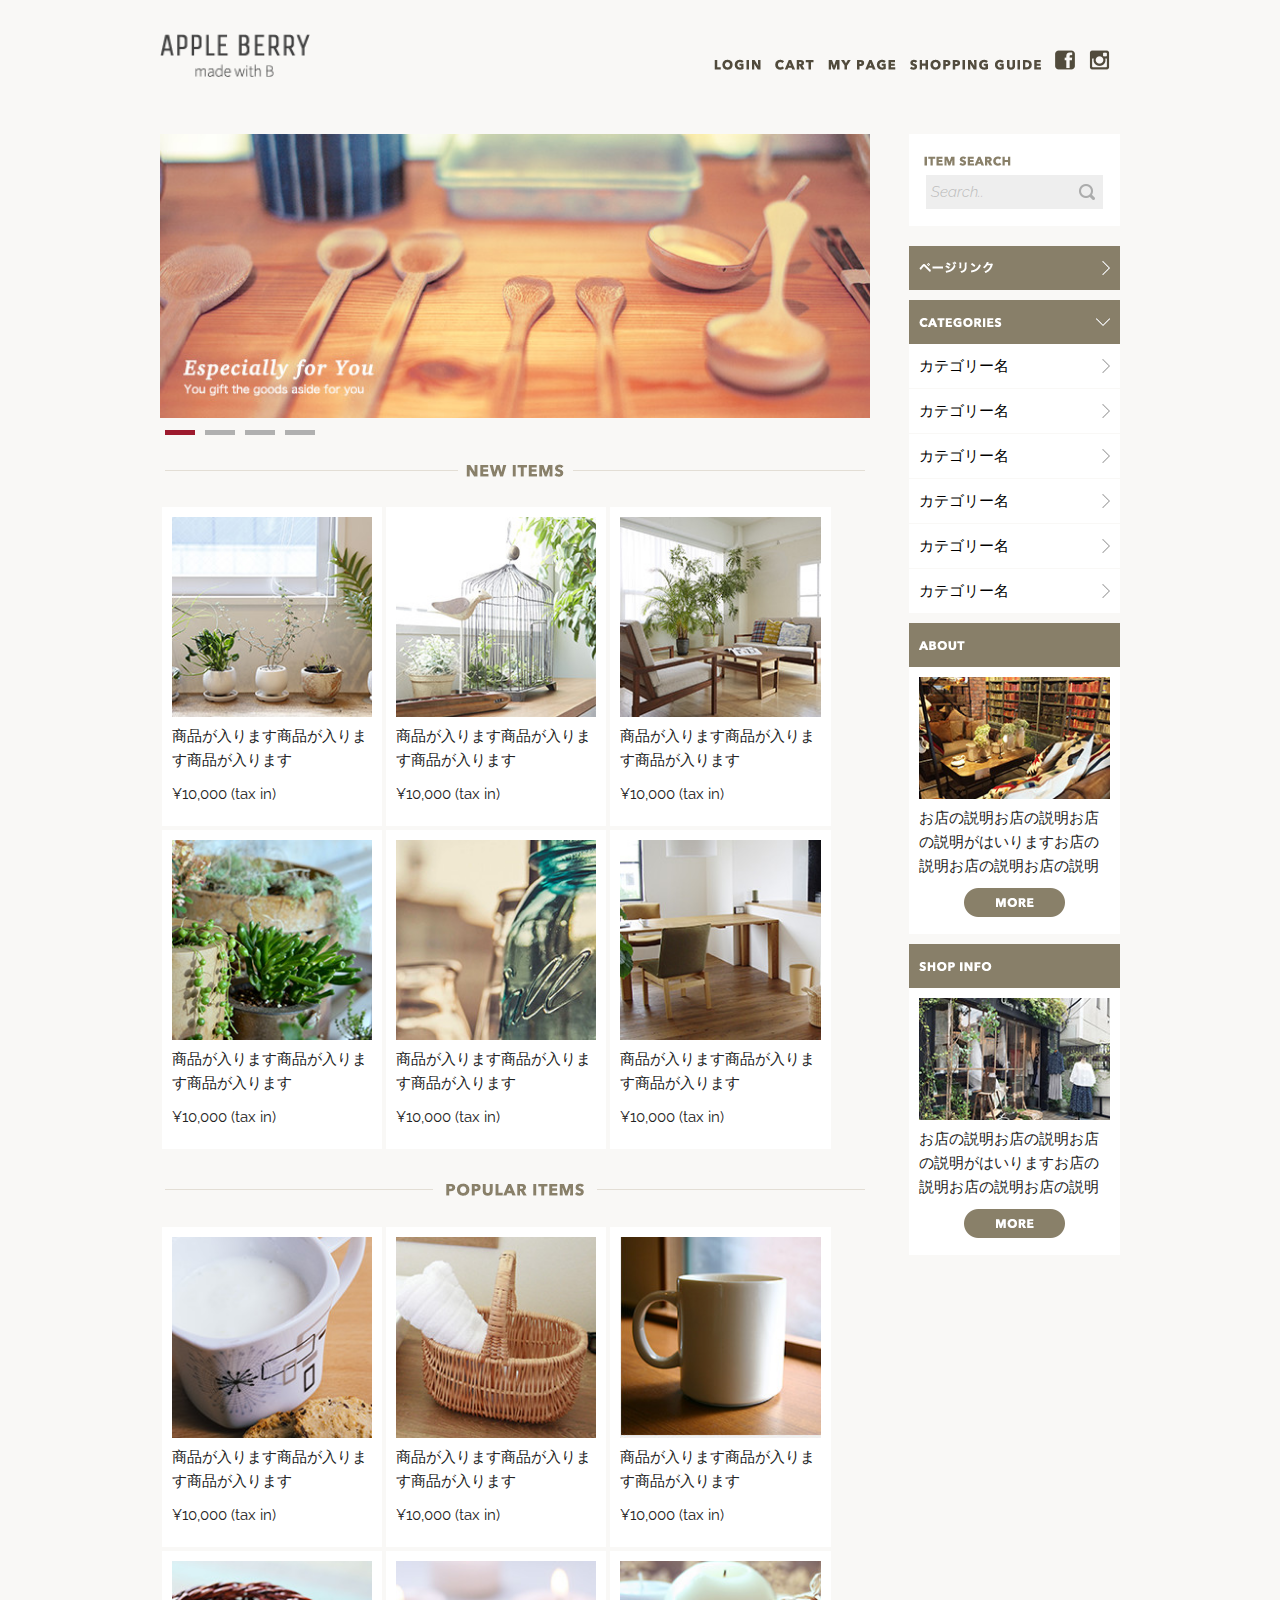
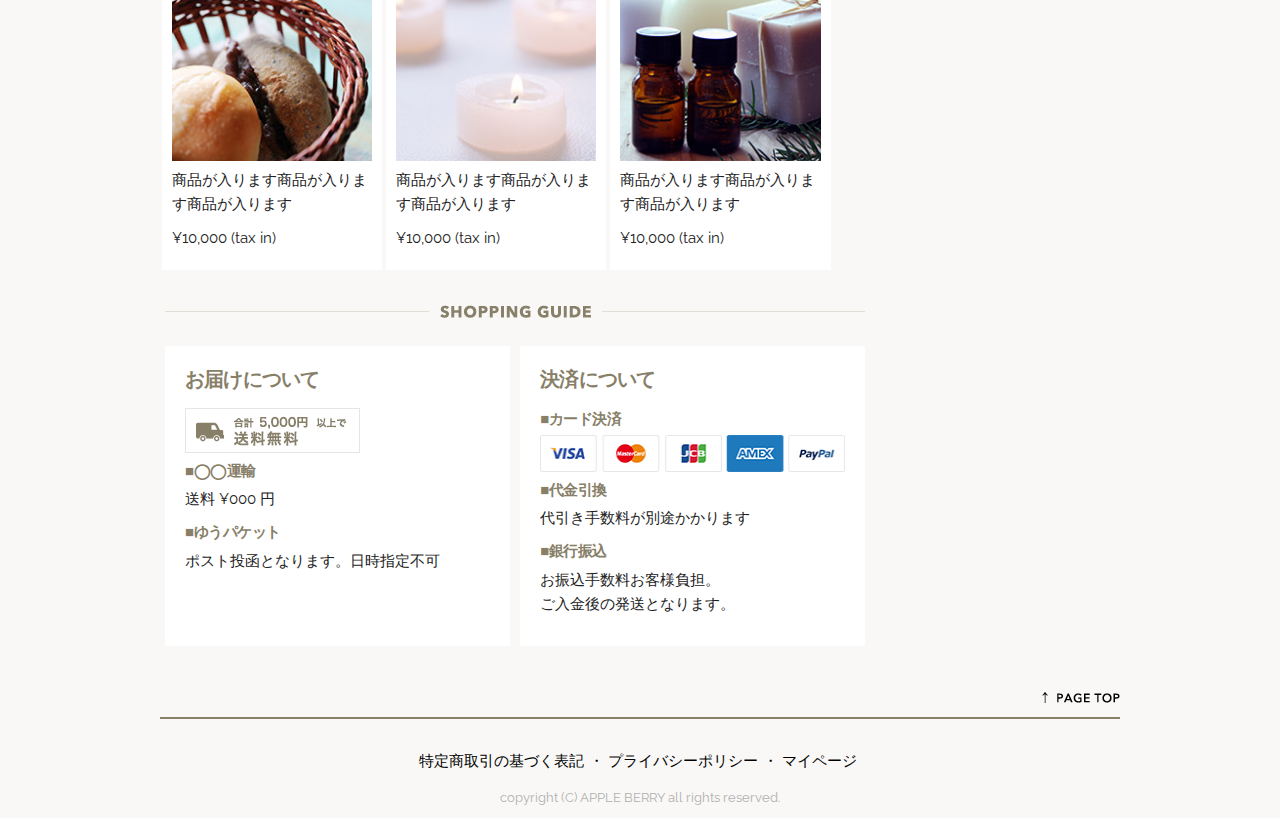
<file: index.html>
<!DOCTYPE html>
<html lang="en">
<head>

  <!-- Basic Page Needs
  –––––––––––––––––––––––––––––––––––––––––––––––––– -->
  <meta charset="utf-8">
  <title>APPLE BERRY</title>
  <!-- Owl Carousel CSS -->
        <link rel="stylesheet" href="owlcarousel/assets/owl.carousel.min.css">
        <link rel="stylesheet" href="owlcarousel/assets/owl.theme.default.min.css">
        <!-- jQuery -->
        <script type="text/javascript" src="https://ajax.googleapis.com/ajax/libs/jquery/1.10.2/jquery.min.js"></script>
        <!-- Owl Carousel JS -->
        <script src="owlcarousel/owl.carousel.min.js"></script>
        <!-- Owl Carouselを動作させるために追加 -->
        <script src="shopping-site.js"></script>
  
  <meta name="description" content="">
  <meta name="author" content="">

  <!-- Mobile Specific Metas
  –––––––––––––––––––––––––––––––––––––––––––––––––– -->
  <meta name="viewport" content="width=device-width, initial-scale=1">

  <!-- FONT
  –––––––––––––––––––––––––––––––––––––––––––––––––– -->
  <link href="//fonts.googleapis.com/css?family=Raleway:400,300,600" rel="stylesheet" type="text/css">

  <!-- CSS
  –––––––––––––––––––––––––––––––––––––––––––––––––– -->
  <link rel="stylesheet" href="css/normalize.css">
  <link rel="stylesheet" href="css/skeleton.css">
  <link rel="stylesheet" href="css/style.css">

  <!-- Favicon
  –––––––––––––––––––––––––––––––––––––––––––––––––– -->
  <link rel="icon" type="image/png" href="images/favicon.png">

</head>
<body>
<header>
  <div class="container">
    <div class="row">
      <div class="six columns title">
        <h1><a href="index.html"><img class="u-max-full-width" src="images/top/logo.png" alt="APPLE BERRY" srcset="images/top/logo@2x.png 2x" /></a></h1>
       </div>

      <div class="six columns menu">

        <div class="sp_navi">
        <ul class="sp_navi_li">
        <li><a href=""><img class="u-max-full-width" src="images/top_sp/fb.png" alt="facebook" srcset="images/top_sp/fb@2x.png 2x" /></a></li>
        <li><a href=""><img class="u-max-full-width" src="images/top_sp/insta.png" alt="insta"  srcset="images/top_sp/insta@2x.png 2x" /></a></li>
        <li><img id="menu" class="u-max-full-width" src="images/top_sp/menu_icon.png"  alt="menu" srcset="images/top_sp/menu_icon@2x.png 2x" /></li>
       </ul>
       <ul class="sp_menu_toggle">
       <li><a href="">LOGIN</a></li>
       <li><a href="">CART</a></li>
       <li><a href="">MY PAGE</a></li>
       <li><a href="">SHOPPING GUIDE</a></li>
       </ul>
     </div>
      </div>
        <!-- sp_navi -->
        
      <div class="pc_navi">
        <ul class="pc_navi_li">
            <li><a href=""><img src="images/top/menu_login.png" alt="login"/></a></li>
            <li><a href=""><img src="images/top/menu_cart.png" alt="cart"/></a></li>
            <li><a href=""><img src="images/top/menu_mypage.png" alt="mypage"/></a></li>
            <li><a href=""><img src="images/top/menu_guide.png" alt="guide"/></a></li>
            <li><a href=""><img src="images/top/facebook.png" alt="facebook"/></a></li>
            <li><a href=""><img src="images/top/insta.png" alt="insta"/></a></li>
        </ul>
      </div>
</div>
</div>
<!-- pc_navi -->
</header>

<div class="container">
    <div class="row">
      <div class="nine columns ">

  <div class="owl-carousel owl-theme">
    <div><img src="images/top/ca_banner.jpg" alt=""/></div>
    <div><img src="images/top/ca_banner.jpg" alt=""/></div>
    <div><img src="images/top/ca_banner.jpg" alt=""/></div>
    <div><img src="images/top/ca_banner.jpg" alt=""/></div>
  </div>


<div class="sp_new"><img class="u-max-full-width" src="images/top_sp/title_new_item.png"  alt="" srcset="images/top_sp/title_new_item@2x.png 2x" /></div>
<div class="pc_new"><img class="u-max-full-width" src="images/top/title_newitems.png" alt=""/></div>
<div class="newitems_box">
  <div class="item">
  <a href=""><img class="u-max-full-width" src="images/top/item_01.jpg" alt=""/></a>
  <p>商品が入ります商品が入ります商品が入ります</p>
  <p class="¥">¥10,000 (tax in)</p></div>
<div class="item">
  <a href=""><img class="u-max-full-width" src="images/top/item_02.jpg" alt=""/></a>
  <p>商品が入ります商品が入ります商品が入ります</p>
  <p class="¥">¥10,000 (tax in)</p></div>
<div class="item">
  <a href=""><img class="u-max-full-width" src="images/top/item_03.jpg" alt=""/></a>
  <p>商品が入ります商品が入ります商品が入ります</p>
  <p class="¥">¥10,000 (tax in)</p></div>
<div class="item">
  <a href=""><img class="u-max-full-width" src="images/top/item_04.jpg" alt=""/></a>
  <p>商品が入ります商品が入ります商品が入ります</p>
  <p class="¥">¥10,000 (tax in)</p></div>
<div class="item">
  <a href=""><img class="u-max-full-width" src="images/top/item_05.jpg" alt=""/></a>
  <p>商品が入ります商品が入ります商品が入ります</p>
  <p class="¥">¥10,000 (tax in)</p></div>
<div class="item">
  <a href=""><img class="u-max-full-width" src="images/top/item_06.jpg" alt=""/></a>
  <p>商品が入ります商品が入ります商品が入ります</p>
  <p class="¥">¥10,000 (tax in)</p></div>
</div>


<div class="sp_popu"><img class="u-max-full-width" src="images/top_sp/title_popular.png"  alt="" srcset="images/top_sp/title_popular@2x.png 2x" /></div>
<div class="pc_popu"><img class="u-max-full-width" src="images/top/title_popular.png" alt=""/></div>
<div class="popular_box">
  <div class="item">
  <a href=""><img class="u-max-full-width" src="images/top/item_07.jpg" alt=""/></a>
  <p>商品が入ります商品が入ります商品が入ります</p>
  <p class="¥">¥10,000 (tax in)</p></div>
<div class="item">
  <a href=""><img class="u-max-full-width" src="images/top/item_08.jpg" alt=""/></a>
  <p>商品が入ります商品が入ります商品が入ります</p>
  <p class="¥">¥10,000 (tax in)</p></div>
<div class="item">
  <a href=""><img class="u-max-full-width" src="images/top/item_09.jpg" alt=""/></a>
  <p>商品が入ります商品が入ります商品が入ります</p>
  <p class="¥">¥10,000 (tax in)</p></div>
<div class="item">
  <a href=""><img class="u-max-full-width" src="images/top/item_10.jpg" alt=""/></a>
  <p>商品が入ります商品が入ります商品が入ります</p>
  <p class="¥">¥10,000 (tax in)</p></div>
<div class="item">
  <a href=""><img class="u-max-full-width" src="images/top/item_11.jpg" alt=""/></a>
  <p>商品が入ります商品が入ります商品が入ります</p>
  <p class="¥">¥10,000 (tax in)</p></div>
<div class="item">
  <a href=""><img class="u-max-full-width" src="images/top/item_12.jpg" alt=""/></a>
  <p>商品が入ります商品が入ります商品が入ります</p>
  <p class="¥">¥10,000 (tax in)</p></div>
</div>


<div class="sp_guide"><img class="u-max-full-width" src="images/top_sp/title_guide.png"  alt="" srcset="images/top_sp/title_guide@2x.png 2x" /></div>
<div class="pc_guide"><img class="u-max-full-width" src="images/top/title_guide.png" alt=""/></div>
<div class="guide">
<div class="otodoke">
<h4>お届けについて</h4>
<img class="u-max-full-width" src="images/top/otodoke_banner.png" alt=""/>
<h5>■◯◯運輸</h5>
<p>送料 ¥000 円</p>
<h5>■ゆうパケット</h5>
<p>ポスト投函となります。日時指定不可</p>
</div>
<div class="kessai">
<h4>決済について</h4>
<h5>■カード決済</h5>
<img class="u-max-full-width" src="images/top/cards.png" alt=""/>
<h5>■代金引換</h5>
<p>代引き手数料が別途かかります</p>
<h5>■銀行振込</h5>
<p>お振込手数料お客様負担。<br />ご入金後の発送となります。</p>
</div>
</div>

</div>

    <div class="three columns ">
        <div class="search">
        <img class="u-max-full-width" src="images/top/itemserch.png" alt=""/>
        <h6>Search..</h6>
        </div>
     
  <div class="link">
    <a href=""><img class="u-max-full-width" src="images/top/pagelink.png" alt=""/></a>
  </div>
  <div class="categories"><img class="u-max-full-width" src="images/top/categories.png" alt=""/></div>
  <div class="categori">
  <a href="">カテゴリー名</a>
  <a href="">カテゴリー名</a>
  <a href="">カテゴリー名</a>
  <a href="">カテゴリー名</a>
  <a href="">カテゴリー名</a>
  <a href="">カテゴリー名</a>
  </div>
  
  <div class="about"><img class="u-max-full-width" src="images/top/about.png" alt=""/></div>
  <div class="about_box">
     <div class="ab_img"><img class="u-max-full-width" src="images/top/about_img.jpg" alt=""/></div>
     <div class="right"><p>お店の説明お店の説明お店の説明がはいりますお店の説明お店の説明お店の説明</p>
     <div class="more"><a href=""><img src="images/top/more_btn.png" alt="more"/></a></div></div>
  </div>
  
  <div class="shopinfo"><img class="u-max-full-width" src="images/top/shop_info.png" alt=""/></div>
  <div class="shop_info">
     <div class="info_img"><img class="u-max-full-width" src="images/top/shopinfo_img.jpg" alt=""/></div>
     <div class="right"><p>お店の説明お店の説明お店の説明がはいりますお店の説明お店の説明お店の説明</p>
     <div class="more"><a href=""><img class="u-max-full-width" src="images/top/more_btn.png" alt=""/></a></div></div>
  </div>
</div>
</div>
</div>


<footer>
  <div class="container">
    <div class="row">
      <div class="twelve columns">
<div class="pagetop"><a href=""><img class="u-max-full-width" src="images/top/pagetop.png" alt=""/></a></div>
<hr class="border"><hr>

<ul class="foot_navi">
    <li><a href="">特定商取引の基づく表記</a></li>
    <li><a href="">・ プライバシーポリシー</a></li>
    <li><a href="">・ マイページ</a></li>
</ul>
<p class="copy">copyright (C) APPLE BERRY all rights reserved.</p>

</div>
</div>
</div>

</footer>
</body>
</html>
</file>
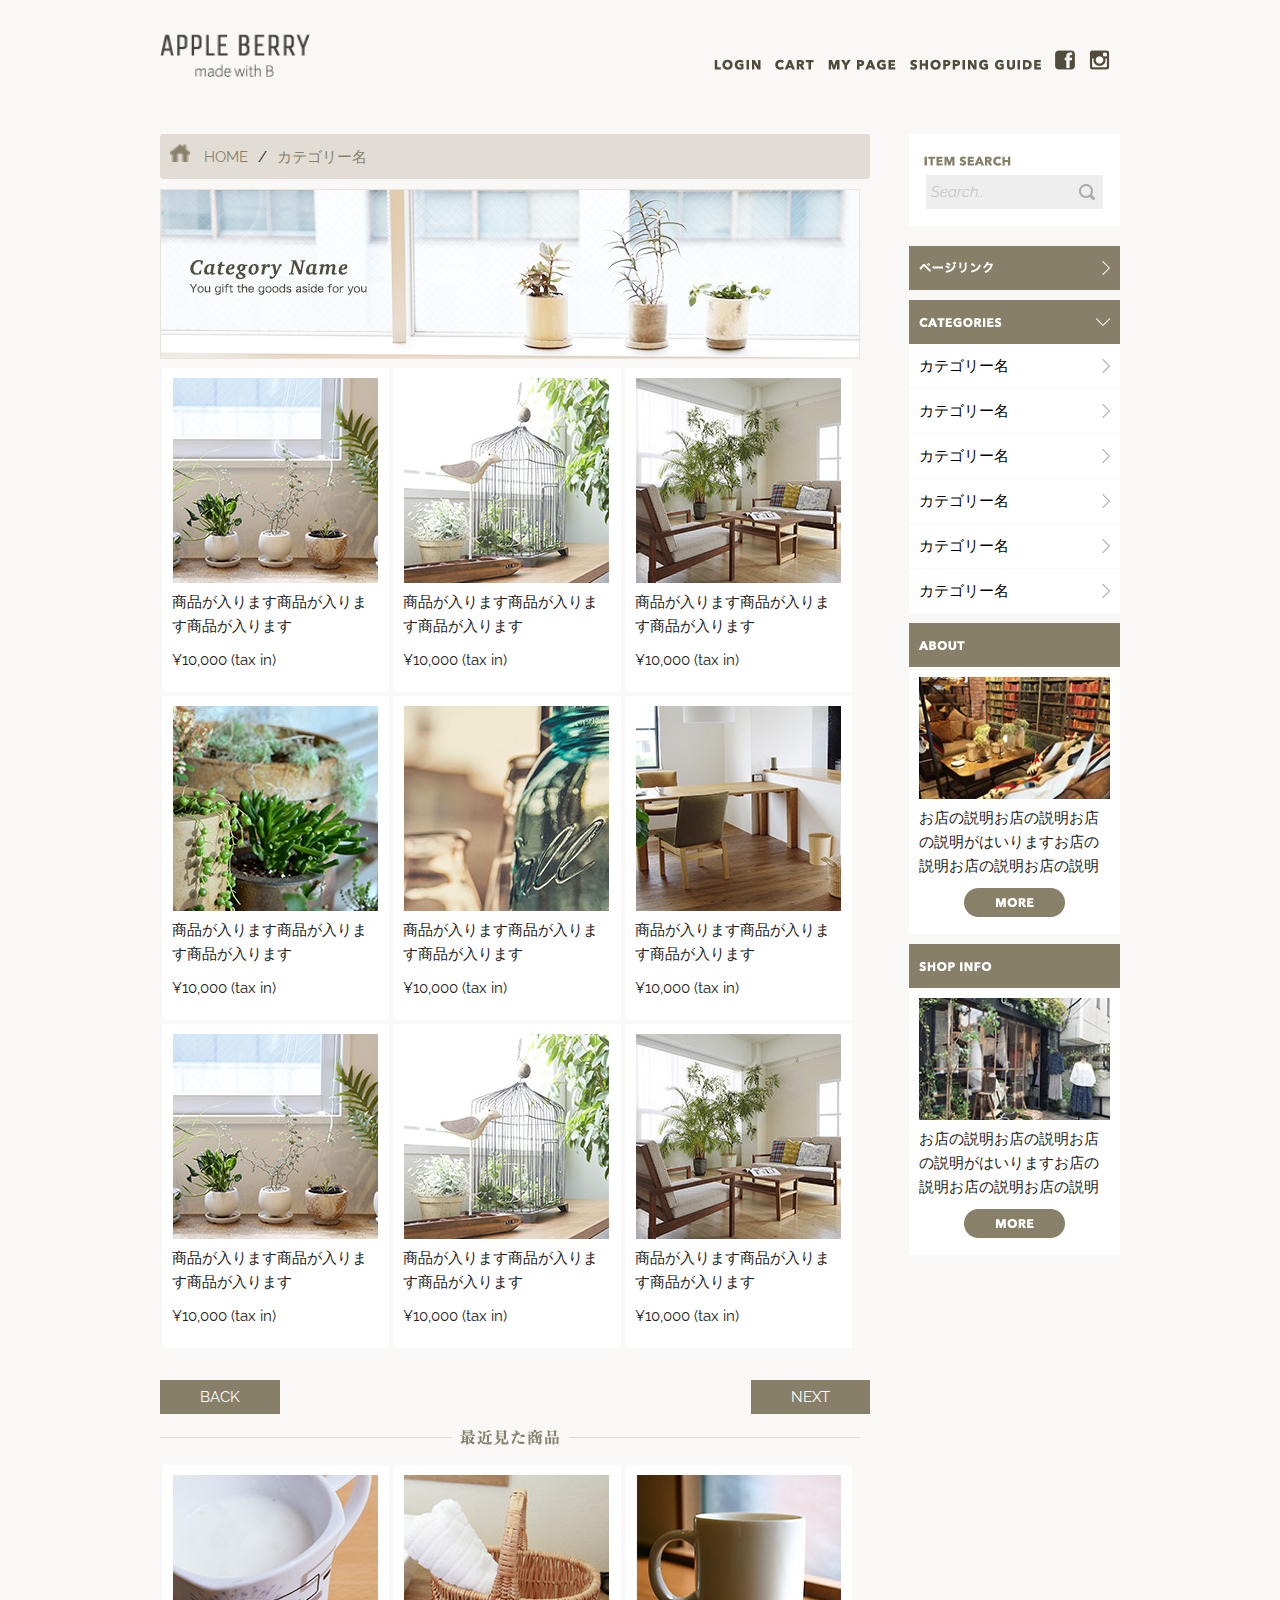
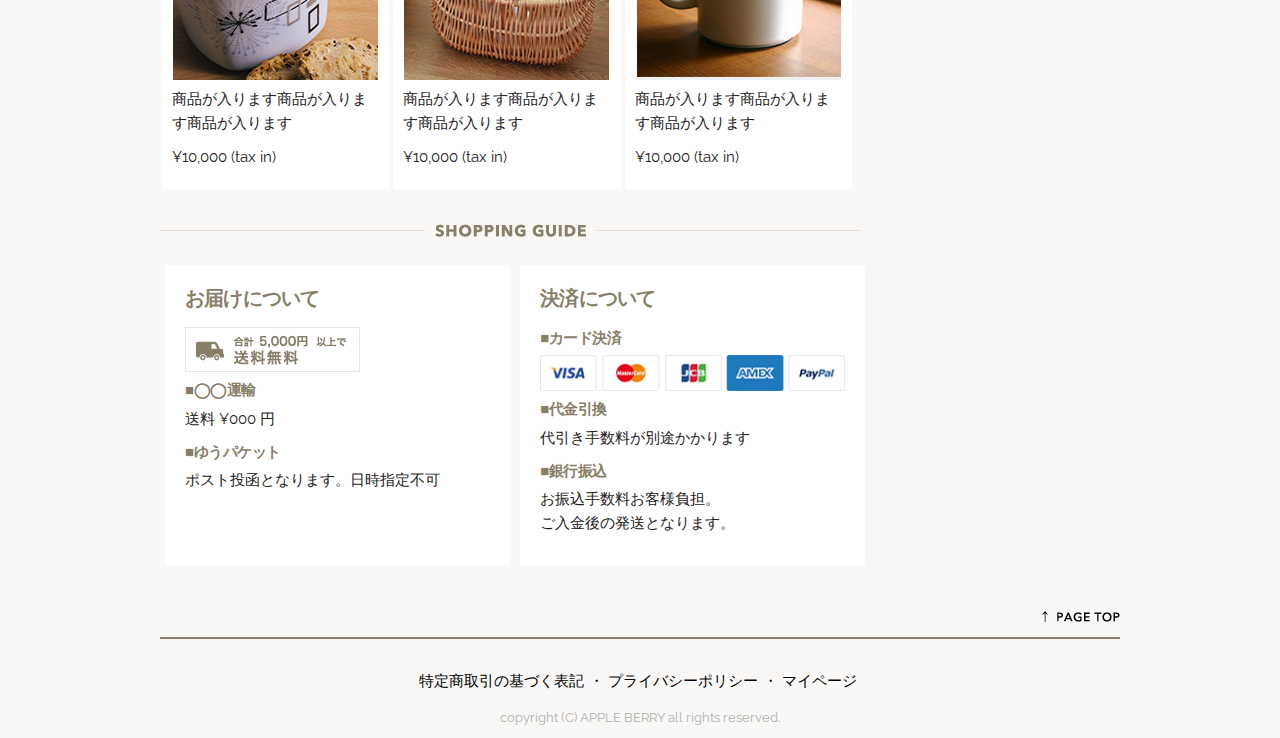
<file: list.html>
<!DOCTYPE html>
<html lang="en">
<head>

  <!-- Basic Page Needs
  –––––––––––––––––––––––––––––––––––––––––––––––––– -->
  <meta charset="utf-8">
  <title>APPLE BERRY</title>
  <!-- Owl Carousel CSS -->
        <link rel="stylesheet" href="owlcarousel/assets/owl.carousel.min.css">
        <link rel="stylesheet" href="owlcarousel/assets/owl.theme.default.min.css">
        <!-- jQuery -->
        <script type="text/javascript" src="https://ajax.googleapis.com/ajax/libs/jquery/1.10.2/jquery.min.js"></script>
        <!-- Owl Carousel JS -->
        <script src="owlcarousel/owl.carousel.min.js"></script>
        <!-- Owl Carouselを動作させるために追加 -->
        <script src="shopping-site.js"></script>
  
  <meta name="description" content="">
  <meta name="author" content="">

  <!-- Mobile Specific Metas
  –––––––––––––––––––––––––––––––––––––––––––––––––– -->
  <meta name="viewport" content="width=device-width, initial-scale=1">

  <!-- FONT
  –––––––––––––––––––––––––––––––––––––––––––––––––– -->
  <link href="//fonts.googleapis.com/css?family=Raleway:400,300,600" rel="stylesheet" type="text/css">

  <!-- CSS
  –––––––––––––––––––––––––––––––––––––––––––––––––– -->
  <link rel="stylesheet" href="css/normalize.css">
  <link rel="stylesheet" href="css/skeleton.css">
  <link rel="stylesheet" href="css/list.css">

  <!-- Favicon
  –––––––––––––––––––––––––––––––––––––––––––––––––– -->
  <link rel="icon" type="image/png" href="images/favicon.png">

</head>
<body>
<header>
  <div class="container">
    <div class="row">
      <div class="six columns title">
        <h1><a href="index.html"><img class="u-max-full-width" src="images/top/logo.png" alt="APPLE BERRY" srcset="images/top/logo@2x.png 2x" /></a></h1>
       </div>

      <div class="six columns menu">

        <div class="sp_navi">
        <ul class="sp_navi_li">
        <li><a href=""><img class="u-max-full-width" src="images/top_sp/fb.png" alt="facebook" srcset="images/top_sp/fb@2x.png 2x" /></a></li>
        <li><a href=""><img class="u-max-full-width" src="images/top_sp/insta.png" alt="insta"  srcset="images/top_sp/insta@2x.png 2x" /></a></li>
        <li><img id="menu" class="u-max-full-width" src="images/top_sp/menu_icon.png"  alt="" srcset="images/top_sp/menu_icon@2x.png 2x" /></li>
       </ul>
       <ul class="sp_menu_toggle">
       <li><a href="">LOGIN</a></li>
       <li><a href="">CART</a></li>
       <li><a href="">MY PAGE</a></li>
       <li><a href="">SHOPPING GUIDE</a></li>
       </ul>
     </div>
      </div>
        <!-- sp_navi -->
        
      <div class="pc_navi">
        <ul class="pc_navi_li">
            <li><a href=""><img src="images/top/menu_login.png" alt=""/></a></li>
            <li><a href=""><img src="images/top/menu_cart.png" alt=""/></a></li>
            <li><a href=""><img src="images/top/menu_mypage.png" alt=""/></a></li>
            <li><a href=""><img src="images/top/menu_guide.png" alt=""/></a></li>
            <li><a href=""><img src="images/top/facebook.png" alt=""/></a></li>
            <li><a href=""><img src="images/top/insta.png" alt=""/></a></li>
        </ul>
      </div>
</div>
</div>
<!-- pc_navi -->
</header>

<div class="container">
    <div class="row">
      <div class="nine columns ">

<div class="pan">
  <img class="u-max-full-width" src="images/list/home_icon.png"  alt="home"/>
  <a href="">HOME</a>/<a href="">カテゴリー名</a>
</div>
<div class="sp_img"><img class="u-max-full-width" src="images/list/cate_image_sp.jpg"  alt=""/></div>
<div class="pc_img"><img class="u-max-full-width" src="images/list/cate_image.jpg"  alt=""/></div>

<div class="item_box">
  <div class="item">
  <a href=""><img class="u-max-full-width" src="images/top/item_01.jpg" alt=""/></a>
  <p>商品が入ります商品が入ります商品が入ります</p>
  <p class="¥">¥10,000 (tax in)</p></div>
<div class="item">
  <a href=""><img class="u-max-full-width" src="images/top/item_02.jpg" alt=""/></a>
  <p>商品が入ります商品が入ります商品が入ります</p>
  <p class="¥">¥10,000 (tax in)</p></div>
<div class="item">
  <a href=""><img class="u-max-full-width" src="images/top/item_03.jpg" alt=""/></a>
  <p>商品が入ります商品が入ります商品が入ります</p>
  <p class="¥">¥10,000 (tax in)</p></div>
<div class="item">
  <a href=""><img class="u-max-full-width" src="images/top/item_04.jpg" alt=""/></a>
  <p>商品が入ります商品が入ります商品が入ります</p>
  <p class="¥">¥10,000 (tax in)</p></div>
<div class="item">
  <a href=""><img class="u-max-full-width" src="images/top/item_05.jpg" alt=""/></a>
  <p>商品が入ります商品が入ります商品が入ります</p>
  <p class="¥">¥10,000 (tax in)</p></div>
<div class="item">
  <a href=""><img class="u-max-full-width" src="images/top/item_06.jpg" alt=""/></a>
  <p>商品が入ります商品が入ります商品が入ります</p>
  <p class="¥">¥10,000 (tax in)</p></div>
<div class="item">
  <a href=""><img class="u-max-full-width" src="images/top/item_01.jpg" alt=""/></a>
  <p>商品が入ります商品が入ります商品が入ります</p>
  <p class="¥">¥10,000 (tax in)</p></div>
<div class="item">
  <a href=""><img class="u-max-full-width" src="images/top/item_02.jpg" alt=""/></a>
  <p>商品が入ります商品が入ります商品が入ります</p>
  <p class="¥">¥10,000 (tax in)</p></div>
<div class="item">
  <a href=""><img class="u-max-full-width" src="images/top/item_03.jpg" alt=""/></a>
  <p>商品が入ります商品が入ります商品が入ります</p>
  <p class="¥">¥10,000 (tax in)</p></div>
</div>

<div class="btn">
 <ul><li class="back"><a href="">BACK</a></li>
     <li class="next"><a href="">NEXT</a></li></ul>
</div>

<div class="sp_recent"><img class="u-max-full-width" src="images/list/title_recent_pro.png" alt="" srcset="images/list/title_recent_pro@2x.png 2x" /></div>
<div class="pc_recent"><img class="u-max-full-width" src="images/list/recent_pro_pc.png"  alt=""/></div>
<div class="recent_box">
<div class="item">
  <a href=""><img class="u-max-full-width" src="images/top/item_07.jpg" alt=""/></a>
  <p>商品が入ります商品が入ります商品が入ります</p>
  <p class="¥">¥10,000 (tax in)</p></div>
<div class="item">
  <a href=""><img class="u-max-full-width" src="images/top/item_08.jpg" alt=""/></a>
  <p>商品が入ります商品が入ります商品が入ります</p>
  <p class="¥">¥10,000 (tax in)</p></div>
<div class="item">
  <a href=""><img class="u-max-full-width" src="images/top/item_09.jpg" alt=""/></a>
  <p>商品が入ります商品が入ります商品が入ります</p>
  <p class="¥">¥10,000 (tax in)</p></div>
</div>







<div class="sp_guide"><img class="u-max-full-width" src="images/top_sp/title_guide.png"  alt="" srcset="images/top_sp/title_guide@2x.png 2x" /></div>
<div class="pc_guide"><img class="u-max-full-width" src="images/top/title_guide.png" alt=""/></div>
<div class="guide">
<div class="otodoke">
<h4>お届けについて</h4>
<img class="u-max-full-width" src="images/top/otodoke_banner.png" alt=""/>
<h5>■◯◯運輸</h5>
<p>送料 ¥000 円</p>
<h5>■ゆうパケット</h5>
<p>ポスト投函となります。日時指定不可</p>
</div>
<div class="kessai">
<h4>決済について</h4>
<h5>■カード決済</h5>
<img class="u-max-full-width" src="images/top/cards.png" alt=""/>
<h5>■代金引換</h5>
<p>代引き手数料が別途かかります</p>
<h5>■銀行振込</h5>
<p>お振込手数料お客様負担。<br />ご入金後の発送となります。</p>
</div>
</div>

</div>

    <div class="three columns ">
        <div class="search">
        <img class="u-max-full-width" src="images/top/itemserch.png" alt=""/>
        <h6>Search..</h6>
        </div>
     
  <div class="link">
    <a href=""><img class="u-max-full-width" src="images/top/pagelink.png" alt=""/></a>
  </div>
  <div class="categories"><img class="u-max-full-width" src="images/top/categories.png" alt=""/></div>
  <div class="categori">
  <a href="">カテゴリー名</a>
  <a href="">カテゴリー名</a>
  <a href="">カテゴリー名</a>
  <a href="">カテゴリー名</a>
  <a href="">カテゴリー名</a>
  <a href="">カテゴリー名</a>
  </div>
  
  <div class="about"><img class="u-max-full-width" src="images/top/about.png" alt=""/></div>
  <div class="about_box">
     <div class="ab_img"><img class="u-max-full-width" src="images/top/about_img.jpg" alt=""/></div>
     <div class="right"><p>お店の説明お店の説明お店の説明がはいりますお店の説明お店の説明お店の説明</p>
     <div class="more"><a href=""><img src="images/top/more_btn.png" alt="more"/></a></div></div>
  </div>
  
  <div class="shopinfo"><img class="u-max-full-width" src="images/top/shop_info.png" alt=""/></div>
  <div class="shop_info">
     <div class="info_img"><img class="u-max-full-width" src="images/top/shopinfo_img.jpg" alt=""/></div>
     <div class="right"><p>お店の説明お店の説明お店の説明がはいりますお店の説明お店の説明お店の説明</p>
     <div class="more"><a href=""><img class="u-max-full-width" src="images/top/more_btn.png" alt="more"/></a></div></div>
  </div>
</div>
</div>
</div>


<footer>
  <div class="container">
    <div class="row">
      <div class="twelve columns">
<div class="pagetop"><a href=""><img class="u-max-full-width" src="images/top/pagetop.png" alt=""/></a></div>
<hr class="border"><hr>

<ul class="foot_navi">
    <li><a href="">特定商取引の基づく表記</a></li>
    <li><a href="">・ プライバシーポリシー</a></li>
    <li><a href="">・ マイページ</a></li>
</ul>
<p class="copy">copyright (C) APPLE BERRY all rights reserved.</p>

</div>
</div>
</div>

</footer>
</body>
</html>
</file>
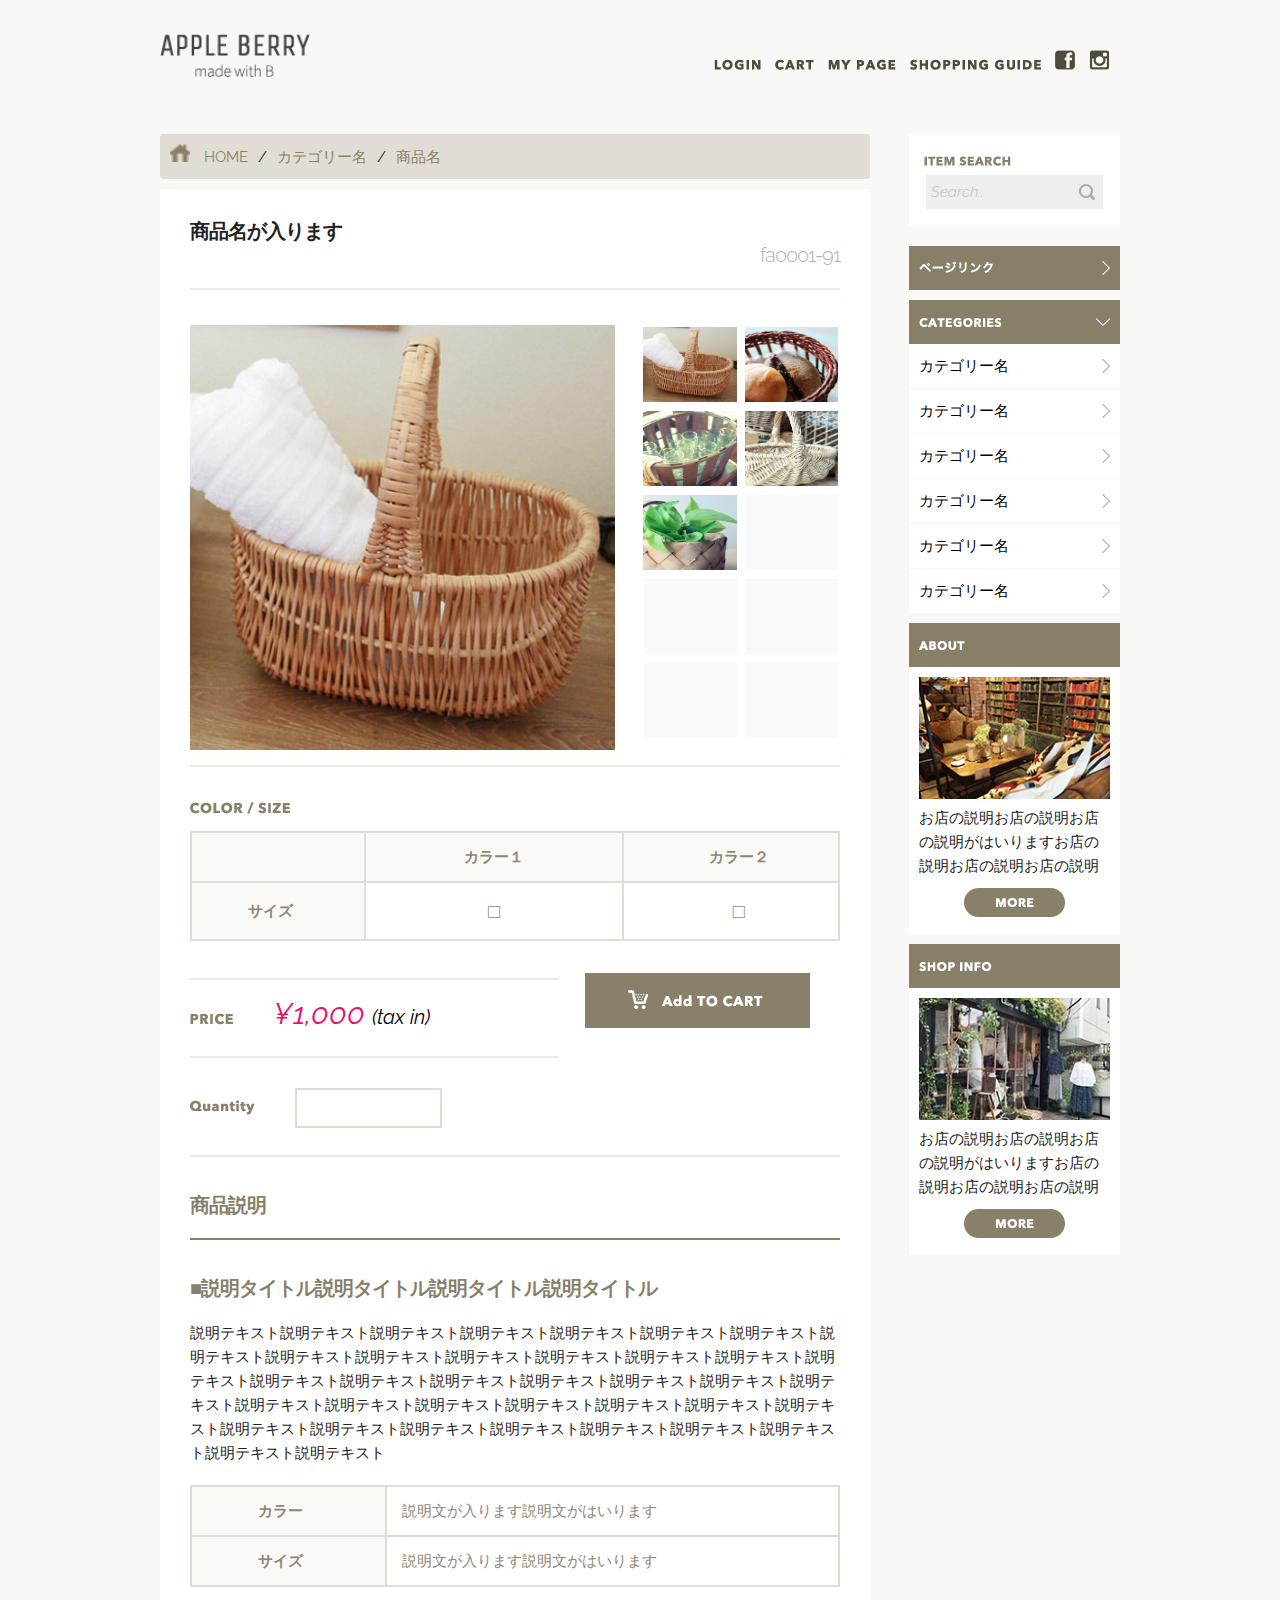
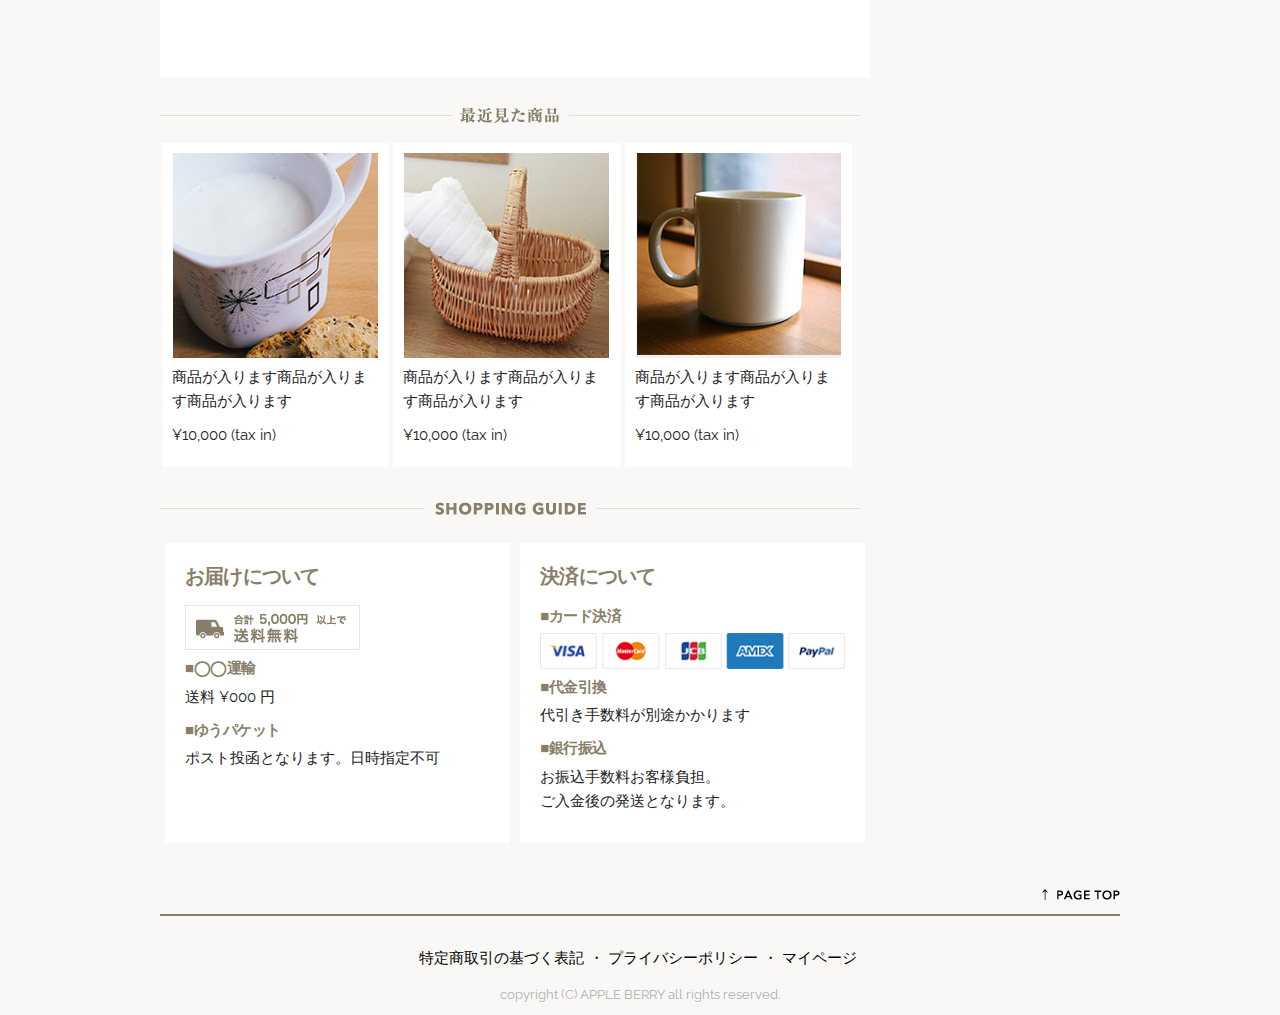
<file: products.html>
<!DOCTYPE html>
<html lang="en">
<head>

  <!-- Basic Page Needs
  –––––––––––––––––––––––––––––––––––––––––––––––––– -->
  <meta charset="utf-8">
  <title>APPLE BERRY</title>
  <!-- Owl Carousel CSS -->
        <link rel="stylesheet" href="owlcarousel/assets/owl.carousel.min.css">
        <link rel="stylesheet" href="owlcarousel/assets/owl.theme.default.min.css">
        <!-- jQuery -->
        <script type="text/javascript" src="https://ajax.googleapis.com/ajax/libs/jquery/1.10.2/jquery.min.js"></script>
        <!-- Owl Carousel JS -->
        <script src="owlcarousel/owl.carousel.min.js"></script>
        <!-- Owl Carouselを動作させるために追加 -->
        <script src="shopping-site.js"></script>
  
  <meta name="description" content="">
  <meta name="author" content="">

  <!-- Mobile Specific Metas
  –––––––––––––––––––––––––––––––––––––––––––––––––– -->
  <meta name="viewport" content="width=device-width, initial-scale=1">

  <!-- FONT
  –––––––––––––––––––––––––––––––––––––––––––––––––– -->
  <link href="//fonts.googleapis.com/css?family=Raleway:400,300,600" rel="stylesheet" type="text/css">

  <!-- CSS
  –––––––––––––––––––––––––––––––––––––––––––––––––– -->
  <link rel="stylesheet" href="css/normalize.css">
  <link rel="stylesheet" href="css/skeleton.css">
  <link rel="stylesheet" href="css/products.css">

  <!-- Favicon
  –––––––––––––––––––––––––––––––––––––––––––––––––– -->
  <link rel="icon" type="image/png" href="images/favicon.png">

</head>
<body>
<header>
  <div class="container">
    <div class="row">
      <div class="six columns title">
        <h1><a href="index.html"><img class="u-max-full-width" src="images/top/logo.png" alt="APPLE BERRY" srcset="images/top/logo@2x.png 2x" /></a></h1>
       </div>

      <div class="six columns menu">

        <div class="sp_navi">
        <ul class="sp_navi_li">
        <li><a href=""><img class="u-max-full-width" src="images/top_sp/fb.png" alt="facebook" srcset="images/top_sp/fb@2x.png 2x" /></a></li>
        <li><a href=""><img class="u-max-full-width" src="images/top_sp/insta.png" alt="insta"  srcset="images/top_sp/insta@2x.png 2x" /></a></li>
        <li><img id="menu" class="u-max-full-width" src="images/top_sp/menu_icon.png"  alt="menu" srcset="images/top_sp/menu_icon@2x.png 2x" /></li>
       </ul>
       <ul class="sp_menu_toggle">
       <li><a href="">LOGIN</a></li>
       <li><a href="">CART</a></li>
       <li><a href="">MY PAGE</a></li>
       <li><a href="">SHOPPING GUIDE</a></li>
       </ul>
     </div>
      </div>
        <!-- sp_navi -->
        
      <div class="pc_navi">
        <ul class="pc_navi_li">
            <li><a href=""><img src="images/top/menu_login.png" alt="login"/></a></li>
            <li><a href=""><img src="images/top/menu_cart.png" alt="cart"/></a></li>
            <li><a href=""><img src="images/top/menu_mypage.png" alt="mypage"/></a></li>
            <li><a href=""><img src="images/top/menu_guide.png" alt="guide"/></a></li>
            <li><a href=""><img src="images/top/facebook.png" alt="facebook"/></a></li>
            <li><a href=""><img src="images/top/insta.png" alt="insta"/></a></li>
        </ul>
      </div>
</div>
</div>
<!-- pc_navi -->
</header>

<div class="container">
    <div class="row">
      <div class="nine columns ">

 <div class="pan">
  <img class="u-max-full-width" src="images/list/home_icon.png"  alt=""/>
  <a href="">HOME</a>/<a href="">カテゴリー名</a>/<a href="">商品名</a>
</div>


<div class="syouhin">
<h1>商品名が入ります</h1>
<h2>fa0001-91</h2>
<hr class="border1"><hr>


<div class="container">
    <div class="row">
      <div class="eight columns">
<div class="display_img">
<img class="u-max-full-width" src="images/products/pro_img_01.jpg" alt=""/>
</div></div>

<div class="four columns ">

<div class="list_img">
  <ul>
  <li><img src="images/products/pro_img_01.jpg" class="u-max-full-width" alt=""/></li>
  <li><img src="images/products/pro_img_02.jpg" class="u-max-full-width" alt=""/></li>
  <li><img src="images/products/pro_img_03.jpg" class="u-max-full-width" alt=""/></li>
  <li><img src="images/products/pro_img_04.jpg" class="u-max-full-width" alt=""/></li>
  <li><img src="images/products/pro_img_05.jpg" class="u-max-full-width" alt=""/></li>
  <li><img src="images/products/gray_pro_img.jpg" class="pro_mini u-full-width" alt=""/></li>
  <li><img src="images/products/gray_pro_img.jpg" class="pro_mini u-full-width" alt=""/></li>
  <li><img src="images/products/gray_pro_img.jpg" class="pro_mini u-full-width" alt=""/></li>
  <li><img src="images/products/gray_pro_img.jpg" class="pro_mini u-full-width" alt=""/></li>
  <li><img src="images/products/gray_pro_img.jpg" class="pro_mini u-full-width" alt=""/></li>
</ul>
</div>
</div>
</div></div>

<hr class="border1"><hr>

<div class="color">
<img class="u-max-full-width" src="images/products/title_color.png" alt=""/>

<table class="c_box">
<tr><th>   </th><th>カラー１</th><th>カラー２</th></tr>
<tr><th>サイズ</th><td>□</td><td>□</td></tr>
</table>
</div>


<div class="container">
  <div class="row">
    <div class="seven columns">
      
<hr class="border1"><hr>

     <div class="price">
     <img class="u-max-full-width" src="images/products/title_price.png" alt=""/>
      <p>¥1,000 <span>(tax in)</span></p>
      </div>
      
<hr class="border1"><hr>
        
        
    <div class="quantity">
        <img class="u-max-full-width" src="images/products/title_quantity.png" alt=""/>
         <div class="box"></div>
        </div>
    
</div>





<div class="five columns cart">
  <hr class="border2"><hr>
<a href=""><img class="u-max-full-width" src="images/products/add_to_cart.png" alt=""/></a>
</div>


</div></div>

<hr class="border3"><hr>

<div class="setumei">
  <h3>商品説明</h3>
<hr class="borderA"><hr>
  <h3>■説明タイトル説明タイトル説明タイトル説明タイトル</h3>
  <p>説明テキスト説明テキスト説明テキスト説明テキスト説明テキスト説明テキスト説明テキスト説明テキスト説明テキスト説明テキスト説明テキスト説明テキスト説明テキスト説明テキスト説明テキスト説明テキスト説明テキスト説明テキスト説明テキスト説明テキスト説明テキスト説明テキスト説明テキスト説明テキスト説明テキスト説明テキスト説明テキスト説明テキスト説明テキスト説明テキスト説明テキスト説明テキスト説明テキスト説明テキスト説明テキスト説明テキスト説明テキスト説明テキスト</p>

<table class="s_box">
<tr><th>カラー</th><td>説明文が入ります説明文がはいります</td></tr>
<tr><th>サイズ</th><td>説明文が入ります説明文がはいります</td></tr>
</table>


</div>
</div>





<div class="sp_recent"><img class="u-max-full-width" src="images/list/title_recent_pro.png" alt="" srcset="images/list/title_recent_pro@2x.png 2x" /></div>
<div class="pc_recent"><img class="u-max-full-width" src="images/list/recent_pro_pc.png"  alt=""/></div>
<div class="recent_box">
<div class="item">
  <a href=""><img class="u-max-full-width" src="images/top/item_07.jpg" alt=""/></a>
  <p>商品が入ります商品が入ります商品が入ります</p>
  <p class="¥">¥10,000 (tax in)</p></div>
<div class="item">
  <a href=""><img class="u-max-full-width" src="images/top/item_08.jpg" alt=""/></a>
  <p>商品が入ります商品が入ります商品が入ります</p>
  <p class="¥">¥10,000 (tax in)</p></div>
<div class="item">
  <a href=""><img class="u-max-full-width" src="images/top/item_09.jpg" alt=""/></a>
  <p>商品が入ります商品が入ります商品が入ります</p>
  <p class="¥">¥10,000 (tax in)</p></div>
</div>



<div class="sp_guide"><img class="u-max-full-width" src="images/top_sp/title_guide.png"  alt="" srcset="images/top_sp/title_guide@2x.png 2x" /></div>
<div class="pc_guide"><img class="u-max-full-width" src="images/top/title_guide.png" alt=""/></div>
<div class="guide">
<div class="otodoke">
<h4>お届けについて</h4>
<img class="u-max-full-width" src="images/top/otodoke_banner.png" alt=""/>
<h5>■◯◯運輸</h5>
<p>送料 ¥000 円</p>
<h5>■ゆうパケット</h5>
<p>ポスト投函となります。日時指定不可</p>
</div>
<div class="kessai">
<h4>決済について</h4>
<h5>■カード決済</h5>
<img class="u-max-full-width" src="images/top/cards.png" alt="i"/>
<h5>■代金引換</h5>
<p>代引き手数料が別途かかります</p>
<h5>■銀行振込</h5>
<p>お振込手数料お客様負担。<br />ご入金後の発送となります。</p>
</div>
</div>


</div>
    <div class="three columns ">
        <div class="search">
        <img class="u-max-full-width" src="images/top/itemserch.png" alt=""/>
        <h6>Search..</h6>
        </div>
     
  <div class="link">
    <a href=""><img class="u-max-full-width" src="images/top/pagelink.png" alt=""/></a>
  </div>
  <div class="categories"><img class="u-max-full-width" src="images/top/categories.png" alt=""/></div>
  <div class="categori">
  <a href="">カテゴリー名</a>
  <a href="">カテゴリー名</a>
  <a href="">カテゴリー名</a>
  <a href="">カテゴリー名</a>
  <a href="">カテゴリー名</a>
  <a href="">カテゴリー名</a>
  </div>
  
  <div class="about"><img class="u-max-full-width" src="images/top/about.png" alt=""/></div>
  <div class="about_box">
     <div class="ab_img"><img class="u-max-full-width" src="images/top/about_img.jpg" alt=""/></div>
     <div class="right"><p>お店の説明お店の説明お店の説明がはいりますお店の説明お店の説明お店の説明</p>
     <div class="more"><a href=""><img src="images/top/more_btn.png" alt="more"/></a></div></div>
  </div>
  
  <div class="shopinfo"><img class="u-max-full-width" src="images/top/shop_info.png" alt=""/></div>
  <div class="shop_info">
     <div class="info_img"><img class="u-max-full-width" src="images/top/shopinfo_img.jpg" alt=""/></div>
     <div class="right"><p>お店の説明お店の説明お店の説明がはいりますお店の説明お店の説明お店の説明</p>
     <div class="more"><a href=""><img class="u-max-full-width" src="images/top/more_btn.png" alt=""/></a></div></div>
  </div>
</div>
</div>
</div>


<footer>
  <div class="container">
    <div class="row">
      <div class="twelve columns">
<div class="pagetop"><a href=""><img class="u-max-full-width" src="images/top/pagetop.png" alt=""/></a></div>
<hr class="border"><hr>

<ul class="foot_navi">
    <li><a href="">特定商取引の基づく表記</a></li>
    <li><a href="">・ プライバシーポリシー</a></li>
    <li><a href="">・ マイページ</a></li>
</ul>
<p class="copy">copyright (C) APPLE BERRY all rights reserved.</p>

</div>
</div>
</div>

</footer>
</body>
</html>
</file>
<file: css/skeleton.css>
/*
* Skeleton V2.0.4
* Copyright 2014, Dave Gamache
* www.getskeleton.com
* Free to use under the MIT license.
* http://www.opensource.org/licenses/mit-license.php
* 12/29/2014
*/


/* Table of contents
––––––––––––––––––––––––––––––––––––––––––––––––––
- Grid
- Base Styles
- Typography
- Links
- Buttons
- Forms
- Lists
- Code
- Tables
- Spacing
- Utilities
- Clearing
- Media Queries
*/


/* Grid
–––––––––––––––––––––––––––––––––––––––––––––––––– */
.container {
  position: relative;
  width: 100%;
  max-width: 960px;
  margin: 0 auto;
  padding: 0 20px;
  box-sizing: border-box; }
.column,
.columns {
  width: 100%;
  float: left;
  box-sizing: border-box; }

/* For devices larger than 400px */
@media (min-width: 400px) {
  .container {
    width: 85%;
    padding: 0; }
}

/* For devices larger than 550px */
@media (min-width: 550px) {
  .container {
    width: 100%; }
  .column,
  .columns {
    margin-left: 4%; }
  .column:first-child,
  .columns:first-child {
    margin-left: 0; }




  .one.column,
  .one.columns                    { width: 4.66666666667%; }
  .two.columns                    { width: 13.3333333333%; }
  .three.columns                  { width: 22%;            }
  .four.columns                   { width: 30.6666666667%; }
  .five.columns                   { width: 39.3333333333%; }
  .six.columns                    { width: 48%;            }
  .seven.columns                  { width: 56.6666666667%; }
  .eight.columns                  { width: 65.3333333333%; }
  .nine.columns                   { width: 74.0%;          }
  .ten.columns                    { width: 82.6666666667%; }
  .eleven.columns                 { width: 91.3333333333%; }
  .twelve.columns                 { width: 100%; margin-left: 0; }

  .one-third.column               { width: 30.6666666667%; }
  .two-thirds.column              { width: 65.3333333333%; }

  .one-half.column                { width: 48%; }

  /* Offsets */
  .offset-by-one.column,
  .offset-by-one.columns          { margin-left: 8.66666666667%; }
  .offset-by-two.column,
  .offset-by-two.columns          { margin-left: 17.3333333333%; }
  .offset-by-three.column,
  .offset-by-three.columns        { margin-left: 26%;            }
  .offset-by-four.column,
  .offset-by-four.columns         { margin-left: 34.6666666667%; }
  .offset-by-five.column,
  .offset-by-five.columns         { margin-left: 43.3333333333%; }
  .offset-by-six.column,
  .offset-by-six.columns          { margin-left: 52%;            }
  .offset-by-seven.column,
  .offset-by-seven.columns        { margin-left: 60.6666666667%; }
  .offset-by-eight.column,
  .offset-by-eight.columns        { margin-left: 69.3333333333%; }
  .offset-by-nine.column,
  .offset-by-nine.columns         { margin-left: 78.0%;          }
  .offset-by-ten.column,
  .offset-by-ten.columns          { margin-left: 86.6666666667%; }
  .offset-by-eleven.column,
  .offset-by-eleven.columns       { margin-left: 95.3333333333%; }

  .offset-by-one-third.column,
  .offset-by-one-third.columns    { margin-left: 34.6666666667%; }
  .offset-by-two-thirds.column,
  .offset-by-two-thirds.columns   { margin-left: 69.3333333333%; }

  .offset-by-one-half.column,
  .offset-by-one-half.columns     { margin-left: 52%; }

}


/* Base Styles
–––––––––––––––––––––––––––––––––––––––––––––––––– */
/* NOTE
html is set to 62.5% so that all the REM measurements throughout Skeleton
are based on 10px sizing. So basically 1.5rem = 15px :) */
html {
  font-size: 62.5%; }
body {
  font-size: 1.5em; /* currently ems cause chrome bug misinterpreting rems on body element */
  line-height: 1.6;
  font-weight: 400;
  font-family: "Raleway", "HelveticaNeue", "Helvetica Neue", Helvetica, Arial, sans-serif;
  color: #222; }


/* Typography
–––––––––––––––––––––––––––––––––––––––––––––––––– */
h1, h2, h3,h6 {
  margin-top: 0;
  margin-bottom: 2rem;
  font-weight: 300; }
h4 {
margin-top: 0;
  margin-bottom: 1rem;
  font-weight: 300; }
h5 {
  margin-top: 0;
  margin-bottom: 0.5rem;
  font-weight: 300; 
}
h1 { font-size: 4.0rem; line-height: 1.2;  letter-spacing: -.1rem;}
h2 { font-size: 3.6rem; line-height: 1.25; letter-spacing: -.1rem; }
h3 { font-size: 3.0rem; line-height: 1.3;  letter-spacing: -.1rem; }
h4 { font-size: 2.4rem; line-height: 1.35; letter-spacing: -.08rem; }
h5 { font-size: 1.8rem; line-height: 1.5;  letter-spacing: -.05rem; }
h6 { font-size: 1.5rem; line-height: 1.6;  letter-spacing: 0; }

/* Larger than phablet */
@media (min-width: 550px) {
  h1 { font-size: 5.0rem; }
  h2 { font-size: 4.2rem; }
  h3 { font-size: 3.6rem; }
  h4 { font-size: 3.0rem; }
  h5 { font-size: 2.4rem; }
  h6 { font-size: 1.5rem; }
}

p {
  margin-top: 0; }


/* Links
–––––––––––––––––––––––––––––––––––––––––––––––––– */
a {
  color: #1EAEDB; }
a:hover {
  color: #0FA0CE; }


/* Buttons
–––––––––––––––––––––––––––––––––––––––––––––––––– */
.button,
button,
input[type="submit"],
input[type="reset"],
input[type="button"] {
  display: inline-block;
  height: 38px;
  padding: 0 30px;
  color: #555;
  text-align: center;
  font-size: 11px;
  font-weight: 600;
  line-height: 38px;
  letter-spacing: .1rem;
  text-transform: uppercase;
  text-decoration: none;
  white-space: nowrap;
  background-color: transparent;
  border-radius: 4px;
  border: 1px solid #bbb;
  cursor: pointer;
  box-sizing: border-box; }
.button:hover,
button:hover,
input[type="submit"]:hover,
input[type="reset"]:hover,
input[type="button"]:hover,
.button:focus,
button:focus,
input[type="submit"]:focus,
input[type="reset"]:focus,
input[type="button"]:focus {
  color: #333;
  border-color: #888;
  outline: 0; }
.button.button-primary,
button.button-primary,
input[type="submit"].button-primary,
input[type="reset"].button-primary,
input[type="button"].button-primary {
  color: #FFF;
  background-color: #33C3F0;
  border-color: #33C3F0; }
.button.button-primary:hover,
button.button-primary:hover,
input[type="submit"].button-primary:hover,
input[type="reset"].button-primary:hover,
input[type="button"].button-primary:hover,
.button.button-primary:focus,
button.button-primary:focus,
input[type="submit"].button-primary:focus,
input[type="reset"].button-primary:focus,
input[type="button"].button-primary:focus {
  color: #FFF;
  background-color: #1EAEDB;
  border-color: #1EAEDB; }


/* Forms
–––––––––––––––––––––––––––––––––––––––––––––––––– */
input[type="email"],
input[type="number"],
input[type="search"],
input[type="text"],
input[type="tel"],
input[type="url"],
input[type="password"],
textarea,
select {
  height: 38px;
  padding: 6px 10px; /* The 6px vertically centers text on FF, ignored by Webkit */
  background-color: #fff;
  border: 1px solid #D1D1D1;
  border-radius: 4px;
  box-shadow: none;
  box-sizing: border-box; }
/* Removes awkward default styles on some inputs for iOS */
input[type="email"],
input[type="number"],
input[type="search"],
input[type="text"],
input[type="tel"],
input[type="url"],
input[type="password"],
textarea {
  -webkit-appearance: none;
     -moz-appearance: none;
          appearance: none; }
textarea {
  min-height: 65px;
  padding-top: 6px;
  padding-bottom: 6px; }
input[type="email"]:focus,
input[type="number"]:focus,
input[type="search"]:focus,
input[type="text"]:focus,
input[type="tel"]:focus,
input[type="url"]:focus,
input[type="password"]:focus,
textarea:focus,
select:focus {
  border: 1px solid #33C3F0;
  outline: 0; }
label,
legend {
  display: block;
  margin-bottom: .5rem;
  font-weight: 600; }
fieldset {
  padding: 0;
  border-width: 0; }
input[type="checkbox"],
input[type="radio"] {
  display: inline; }
label > .label-body {
  display: inline-block;
  margin-left: .5rem;
  font-weight: normal; }


/* Lists
–––––––––––––––––––––––––––––––––––––––––––––––––– */
ul {
  list-style: circle inside; }
ol {
  list-style: decimal inside; }
ol, ul {
  padding-left: 0;
  margin-top: 0; }
ul ul,
ul ol,
ol ol,
ol ul {
  margin: 1.5rem 0 1.5rem 3rem;
  font-size: 90%; }
li {
  margin-bottom: 1rem; }


/* Code
–––––––––––––––––––––––––––––––––––––––––––––––––– */
code {
  padding: .2rem .5rem;
  margin: 0 .2rem;
  font-size: 90%;
  white-space: nowrap;
  background: #F1F1F1;
  border: 1px solid #E1E1E1;
  border-radius: 4px; }
pre > code {
  display: block;
  padding: 1rem 1.5rem;
  white-space: pre; }


/* Tables
–––––––––––––––––––––––––––––––––––––––––––––––––– */
th,
td {
  padding: 12px 15px;
  text-align: left;
  border-bottom: 1px solid #E1E1E1; }
th:first-child,
td:first-child {
  padding-left: 0; }
th:last-child,
td:last-child {
  padding-right: 0; }


/* Spacing
–––––––––––––––––––––––––––––––––––––––––––––––––– */
button,
.button {
  margin-bottom: 1rem; }
input,
textarea,
select,
fieldset {
  margin-bottom: 1.5rem; }
pre,
blockquote,
dl,
figure,
table,
ul,
ol,
form {
  margin-bottom: 0.5rem; }
p {
  margin-bottom: 1rem;
}

/* Utilities
–––––––––––––––––––––––––––––––––––––––––––––––––– */
.u-full-width {
  width: 100%;
  box-sizing: border-box; }
.u-max-full-width {
  max-width: 100%;
  box-sizing: border-box; }
.u-pull-right {
  float: right; }
.u-pull-left {
  float: left; }


/* Misc
–––––––––––––––––––––––––––––––––––––––––––––––––– */
hr {
  margin-bottom: 1.5rem;
  border-width: 0; }


/* Clearing
–––––––––––––––––––––––––––––––––––––––––––––––––– */

/* Self Clearing Goodness */
.container:after,
.row:after,
.u-cf {
  content: "";
  display: table;
  clear: both; }


/* Media Queries
–––––––––––––––––––––––––––––––––––––––––––––––––– */
/*
Note: The best way to structure the use of media queries is to create the queries
near the relevant code. For example, if you wanted to change the styles for buttons
on small devices, paste the mobile query code up in the buttons section and style it
there.
*/


/* Larger than mobile */
@media (min-width: 400px) {}

/* Larger than phablet (also point when grid becomes active) */
@media (min-width: 550px) {}

/* Larger than tablet */
@media (min-width: 750px) {}

/* Larger than desktop */
@media (min-width: 1000px) {}

/* Larger than Desktop HD */
@media (min-width: 1200px) {}
</file>
<file: css/style.css>
html {
  font-size: 62.5%; 
   background: #f9f8f6; }
   
*{
  box-sizing: border-box;
}

/**************************************/

header .container {
    padding-top: 10px;
    padding-bottom: 4px; }
header h1 img {
    width: 150px;
    height:auto; }
header h1 {
    padding-top:20px;
    text-align: center; } 
@media (min-width: 550px){
header h1 {
    text-align: left;
    padding: 20px 0; }}


@media (min-width: 550px) {
header .sp_navi {
  display: none; } } 
header .sp_navi_li li {
  list-style-type: none;
  display: inline-flex;
  padding: 5px; }
.sp_navi_li {
  text-align: center; }


header .sp_menu_toggle {
  position: absolute;
  display: none;
  z-index: 100;
  list-style-type: none; 
  margin: 0;
  padding: 5px 0;
  width: 100%;
  background-color: #f9f8f6; }

.sp_menu_toggle li{
  margin: 10px;
  border-bottom: 1px solid white;
  padding: 5px; }

.sp_menu_toggle li a {
  color: black;
  text-decoration: none; }


header .pc_navi_li li {
  display: inline-flex;
  list-style-type: none;
  margin-top: 40px; }

header .pc_navi_li {
  text-align: right; }
  
header .pc_navi_li li a {
  color: #626262;
  text-decoration: none;
  padding-right: 10px; }

@media (max-width: 550px) {
header .pc_navi {
  display: none; } }


.search {
  width: 100%;
  list-style-type: none;
  padding:  15px;
  margin-bottom: 20px;
  background-color: #ffffff; }
  
.seach img {
  padding-bottom: 5px; }
.search h6 {
  display: block;
  background-color: #eee;
  color: #bbb;
  font-style: oblique;
  padding: 5px;
  margin: 2px;
  background-repeat: no-repeat;
  background-image: url("../images/top/search_icon.png");
  background-position: 95% center; }



.link a {
  display: block;
  background-color:#887f69;
  padding: 10px;
  margin-bottom: 10px; 
  background-image: url("../images/top/next_icon.png");
  background-repeat: no-repeat;
  background-position: 95% center; }

.categories {
  display: block;
  background-color:#887f69;
  padding: 10px;
  background-image: url("../images/top/down_icon.png");
  background-repeat: no-repeat;
  background-position: 95% center; }

.categori a{
  display: block;
  background-color:#ffffff;
  padding: 10px;
  margin-bottom: 1px;
  text-decoration: none;
  color: black;
  background-image: url("../images/top/next_icon_gray.png");
  background-repeat: no-repeat;
  background-position: 95% center; }


.about,.shopinfo {
  display: block;
  background-color:#887f69;
  padding: 10px; 
  margin-top: 10px;  }

.about_box,.shop_info {
  padding: 10px;
  display: flex;
  justify-content: center; 
  background-color:#ffffff;  }
  
.ab_img,.right,.info_img {
  width: 50%; }
.more {
  text-align: left; }
@media (min-width: 550px) {
.about_box,.shop_info {
  flex-direction:column; } 
.ab_img,.right,.info_img {
  width: 100%; } 
.more {
  text-align: center; }}
  
  

.sp_new,.pc_new,.sp_popu,.pc_popu,.sp_guide,.pc_guide {
  text-align: center ;
  margin-bottom:20px; }
@media (min-width: 550px) {
.sp_new,.sp_popu,.sp_guide {
  display: none; } } 
@media (max-width: 550px) {
.pc_new,.pc_popu,.pc_guide {
  display: none; } }
  


.newitems_box,.popular_box {
  display: flex;
  flex-direction: row;
  flex-wrap: wrap; 
  margin-bottom: 30px;
}
.item {
  background-color:#ffffff;
  margin:2px;
  padding: 10px;
  width:48%; }
.item a {
  display: block;
  text-align: center; }
@media (min-width: 550px) {
.item {
  width:31%; } }

.guide {
  width: 100%;
  margin-top: 5px;
}
.otodoke,.kessai {
  width: 100%;
  display: block;
  background-color: #ffffff;
  padding: 20px;
  margin: 5px 5px 20px 5px;}
@media (min-width: 550px) {
.otodoke,.kessai {
  width:50%; } 
.guide{
  display: inline-flex; } }
.guide h4 {
  font-size: 20px;
  color: #887f69;
  font-weight: bold; 
  padding-bottom: 5px; }
.guide h5 {
  font-size: 15px;
  color: #887f69;
  font-weight: bold; }
  .sp_guide ,.sp_recent{
  margin-bottom: 10px;
  text-align: center;}
.pc_guide ,.pc_recent{
  margin-bottom: 10px;}
@media (min-width: 550px) {
  .sp_guide {
    display: none; } }
@media (max-width: 550px) {
.pc_guide {
  display: none; } }
  

.pagetop {
  zoom:2;
  margin-top: 20px;
  text-align:center; }
@media (min-width: 550px) {
.pagetop {
  zoom:0;
  text-align:right; } }
  
.border {
  border-top: 2px solid #887f69;
  background-repeat: no-repeat; }
  
.foot_navi {
  width: 100%;
  display: flex;
  flex-wrap: wrap;
  justify-content: center; }
 
.foot_navi a {
  text-decoration: none;
  color: black;
  padding-right: 5px; }
.foot_navi li {
  list-style-type: none; }

.copy {
  text-align: center;
  color: #b0b0b0; }
@media (min-width: 550px) {
.copy {
  font-size: smaller; } }
</file>
<file: css/list.css>
html {
  font-size: 62.5%; 
   background: #f9f8f6; }
   
*{
  box-sizing: border-box;
}

/**************************************/

header .container {
    padding-top: 10px;
    padding-bottom: 4px; }
header h1 img {
    width: 150px;
    height:auto; }
header h1 {
    padding-top:20px;
    text-align: center; } 
@media (min-width: 550px){
header h1 {
    text-align: left;
    padding: 20px 0; }}


@media (min-width: 550px) {
header .sp_navi {
  display: none; } } 
header .sp_navi_li li {
  list-style-type: none;
  display: inline-flex;
  padding: 5px; }
.sp_navi_li {
  text-align: center; }


header .sp_menu_toggle {
  position: absolute;
  display: none;
  z-index: 100;
  list-style-type: none; 
  margin: 0;
  padding: 5px 0;
  width: 100%;
  background-color: #f9f8f6; }

.sp_menu_toggle li{
  margin: 10px;
  border-bottom: 1px solid white;
  padding: 5px; }

.sp_menu_toggle li a {
  color: black;
  text-decoration: none; }


header .pc_navi_li li {
  display: inline-flex;
  list-style-type: none;
  margin-top: 40px; }

header .pc_navi_li {
  text-align: right; }
  
header .pc_navi_li li a {
  color: #626262;
  text-decoration: none;
  padding-right: 10px; }

@media (max-width: 550px) {
header .pc_navi {
  display: none; } }


.search {
  width: 100%;
  list-style-type: none;
  padding:  15px;
  margin-bottom: 20px;
  background-color: #ffffff; }
  
.seach img {
  padding-bottom: 5px; }
.search h6 {
  display: block;
  background-color: #eee;
  color: #bbb;
  font-style: oblique;
  padding: 5px;
  margin: 2px;
  background-repeat: no-repeat;
  background-image: url("../images/top/search_icon.png");
  background-position: 95% center; }



.link a {
  display: block;
  background-color:#887f69;
  padding: 10px;
  margin-bottom: 10px; 
  background-image: url("../images/top/next_icon.png");
  background-repeat: no-repeat;
  background-position: 95% center; }

.categories {
  display: block;
  background-color:#887f69;
  padding: 10px;
  background-image: url("../images/top/down_icon.png");
  background-repeat: no-repeat;
  background-position: 95% center; }

.categori a{
  display: block;
  background-color:#ffffff;
  padding: 10px;
  margin-bottom: 1px;
  text-decoration: none;
  color: black;
  background-image: url("../images/top/next_icon_gray.png");
  background-repeat: no-repeat;
  background-position: 95% center; }


.about,.shopinfo {
  display: block;
  background-color:#887f69;
  padding: 10px; 
  margin-top: 10px;  }

.about_box,.shop_info {
  padding: 10px;
  display: flex;
  justify-content: center; 
  background-color:#ffffff;  }
  
.ab_img,.right,.info_img {
  width: 50%; }
.more {
  text-align: left; }
@media (min-width: 550px) {
.about_box,.shop_info {
  flex-direction:column; } 
.ab_img,.right,.info_img {
  width: 100%; } 
.more {
  text-align: center; }}
  

.guide {
  width: 100%;
  margin-top: 5px;
}
.otodoke,.kessai {
  width: 100%;
  display: block;
  background-color: #ffffff;
  padding: 20px;
  margin: 5px 5px 20px 5px;}
@media (min-width: 550px) {
.otodoke,.kessai {
  width:50%; } 
.guide{
  display: inline-flex; } }
.guide h4 {
  font-size: 20px;
  color: #887f69;
  font-weight: bold; 
  padding-bottom: 5px; }
.guide h5 {
  font-size: 15px;
  color: #887f69;
  font-weight: bold; }
.sp_guide ,.sp_recent{
  margin-bottom: 10px;
  text-align: center;}
.pc_guide ,.pc_recent{
  margin-bottom: 10px;}
@media (min-width: 550px) {
  .sp_guide ,.sp_recent{
    display: none; } }
@media (max-width: 550px) {
.pc_guide ,.pc_recent{
  display: none; } }

.pagetop {
  zoom:2;
  margin-top: 20px;
  text-align:center; }
@media (min-width: 550px) {
.pagetop {
  zoom:0;
  text-align:right; } }
  
.border {
  border-top: 2px solid #887f69;
  background-repeat: no-repeat; }
  
.foot_navi {
  width: 100%;
  display: flex;
  flex-wrap: wrap;
  justify-content: center; }
 
.foot_navi a {
  text-decoration: none;
  color: black;
  padding-right: 5px; }
.foot_navi li {
  list-style-type: none; }

.copy {
  text-align: center;
  color: #b0b0b0; }
@media (min-width: 550px) {
.copy {
  font-size: smaller; } }
  
  
  

.pan {
  display: block;
  background-color: #e2ddd4;
  -webkit-border-radius: 3px;
  -moz-border-radius: 3px;
  border-radius: 3px;
  padding: 10px; 
  margin-bottom: 10px; }
.pan img {
  width: 20px;
    height:auto; }
.pan a {
  color: #887f69;
  text-decoration: none;
  margin: 10px; }
  
  
.sp_img,.pc_img {
  width: 100%; }
@media (min-width: 550px) {
  .sp_img {
    display: none; } }
@media (max-width: 550px) {
.pc_img {
  display: none; } }


.item_box ,.recent_box{
  width: 100%;
  display: flex;
  flex-direction: row;
  flex-wrap: wrap; 
  margin-bottom: 30px;
}
.item {
  background-color:#ffffff;
  margin:2px;
  padding: 10px;
  width:48%; }
.item a {
  display: block;
  text-align: center; }
@media (min-width: 550px) {
.item {
  width:32%; } }
  

.btn li{
  display: inline-flex;
  background-color: #887f69;  
  list-style-type: none;
  color: #ffffff;
  padding: 5px 40px; }
.btn a {
  color: #ffffff;
  text-decoration: none; }
.btn ul{
  display: flex;
justify-content:space-between; }
.btn {
  margin-top: 20px;
}
</file>
<file: css/products.css>
html {
  font-size: 62.5%; 
   background: #f9f8f6; }
   
*{
  box-sizing: border-box;
}

/**************************************/

header .container {
    padding-top: 10px;
    padding-bottom: 4px; }
header h1 img {
    width: 150px;
    height:auto; }
header h1 {
    padding-top:20px;
    text-align: center; } 
@media (min-width: 550px){
header h1 {
    text-align: left;
    padding: 20px 0; }}


@media (min-width: 550px) {
header .sp_navi {
  display: none; } } 
header .sp_navi_li li {
  list-style-type: none;
  display: inline-flex;
  padding: 5px; }
.sp_navi_li {
  text-align: center; }


header .sp_menu_toggle {
  position: absolute;
  display: none;
  z-index: 100;
  list-style-type: none; 
  margin: 0;
  padding: 5px 0;
  width: 100%;
  background-color: #f9f8f6; }

.sp_menu_toggle li{
  margin: 10px;
  border-bottom: 1px solid white;
  padding: 5px; }

.sp_menu_toggle li a {
  color: black;
  text-decoration: none; }


header .pc_navi_li li {
  display: inline-flex;
  list-style-type: none;
  margin-top: 40px; }

header .pc_navi_li {
  text-align: right; }
  
header .pc_navi_li li a {
  color: #626262;
  text-decoration: none;
  padding-right: 10px; }

@media (max-width: 550px) {
header .pc_navi {
  display: none; } }


.search {
  width: 100%;
  list-style-type: none;
  padding:  15px;
  margin-bottom: 20px;
  background-color: #ffffff; }
  
.seach img {
  padding-bottom: 5px; }
.search h6 {
  display: block;
  background-color: #eee;
  color: #bbb;
  font-style: oblique;
  padding: 5px;
  margin: 2px;
  background-repeat: no-repeat;
  background-image: url("../images/top/search_icon.png");
  background-position: 95% center; }



.link a {
  display: block;
  background-color:#887f69;
  padding: 10px;
  margin-bottom: 10px; 
  background-image: url("../images/top/next_icon.png");
  background-repeat: no-repeat;
  background-position: 95% center; }

.categories {
  display: block;
  background-color:#887f69;
  padding: 10px;
  background-image: url("../images/top/down_icon.png");
  background-repeat: no-repeat;
  background-position: 95% center; }

.categori a{
  display: block;
  background-color:#ffffff;
  padding: 10px;
  margin-bottom: 1px;
  text-decoration: none;
  color: black;
  background-image: url("../images/top/next_icon_gray.png");
  background-repeat: no-repeat;
  background-position: 95% center; }


.about,.shopinfo {
  display: block;
  background-color:#887f69;
  padding: 10px; 
  margin-top: 10px;  }

.about_box,.shop_info {
  padding: 10px;
  display: flex;
  justify-content: center; 
  background-color:#ffffff;  }
  
.ab_img,.right,.info_img {
  width: 50%; }
.more {
  text-align: left; }
@media (min-width: 550px) {
.about_box,.shop_info {
  flex-direction:column; } 
.ab_img,.right,.info_img {
  width: 100%; } 
.more {
  text-align: center; }}
  

.guide {
  width: 100%;
  margin-top: 5px;
}
.otodoke,.kessai {
  width: 100%;
  display: block;
  background-color: #ffffff;
  padding: 20px;
  margin: 5px 5px 20px 5px;}
@media (min-width: 550px) {
.otodoke,.kessai {
  width:50%; } 
.guide{
  display: inline-flex; } }
.guide h4 {
  font-size: 20px;
  color: #887f69;
  font-weight: bold; 
  padding-bottom: 5px; }
.guide h5 {
  font-size: 15px;
  color: #887f69;
  font-weight: bold; }
  .sp_guide ,.sp_recent{
  margin-bottom: 10px;
  text-align: center;}
.pc_guide ,.pc_recent{
  margin-bottom: 10px;}
  @media (min-width: 550px) {
  .sp_guide ,.sp_recent{
    display: none; } }
@media (max-width: 550px) {
.pc_guide ,.pc_recent{
  display: none; } }

  

.pagetop {
  zoom:2;
  margin-top: 20px;
  text-align:center; }
@media (min-width: 550px) {
.pagetop {
  zoom:0;
  text-align:right; } }
  
.border {
  border-top: 2px solid #887f69;
  background-repeat: no-repeat; }
  
.foot_navi {
  width: 100%;
  display: flex;
  flex-wrap: wrap;
  justify-content: center; }
 
.foot_navi a {
  text-decoration: none;
  color: black;
  padding-right: 5px; }
.foot_navi li {
  list-style-type: none; }

.copy {
  text-align: center;
  color: #b0b0b0; }
@media (min-width: 550px) {
.copy {
  font-size: smaller; } }
  
  
.recent_box{
  width: 100%;
  display: flex;
  flex-direction: row;
  flex-wrap: wrap; 
  margin-bottom: 30px;
}
.item {
  background-color:#ffffff;
  margin:2px;
  padding: 10px;
  width:48%; }
.item a {
  display: block;
  text-align: center; }
@media (min-width: 550px) {
.item {
  width:32%; } }
  
 
.pan {
  display: block;
  background-color: #e2ddd4;
  -webkit-border-radius: 3px;
  -moz-border-radius: 3px;
  border-radius: 3px;
  padding: 10px; 
  margin-bottom: 10px; }
.pan img {
  width: 20px;
    height:auto; }
.pan a {
  color: #887f69;
  text-decoration: none;
  margin: 10px; }



.syouhin {
  background-color: #ffffff;
  padding: 30px;
  margin-bottom:30px;
}
.syouhin h1 {
  font-size: 25px;
  font-weight: bold;
  margin-bottom: 0px; }
@media (min-width: 550px) {
.syouhin h1 {
  font-size: 20px;}}
  
.syouhin h2 {
  color: #b0b0b0;
  font-size: 20px;}
@media (min-width: 550px) {
.syouhin h2 {
  text-align: right;}}
 

  
.border1 {
  margin-bottom: 20px;
  border-top: 2px solid #ebeddc;
  background-repeat: no-repeat; }
.border2 {
  margin-bottom: 10px;
  border-top: 2px solid #ebeddc;
  background-repeat: no-repeat; }
.border3 {
  margin-bottom: 20px;
  border-top: 2px solid #ebeddc;
  background-repeat: no-repeat; }
@media (min-width: 550px) {
  .border2{
    display:none;}}
@media (max-width: 550px) {
  .border3{
    display:none;}}
.borderA {
  margin-bottom: 20px;
  border-top: 2px solid #887f69;
  background-repeat: no-repeat; }


  .display_img img{
  width:200%; }


.list_img li {
  width:75px;
  height: 75px;
  display: inline-flex;
  margin: 2px;
  list-style-type: none;
  width: 47%; }
  
@media (max-width: 550px) {
.list_img li {
  width: 17%; }}
  
.list_img img {
  cursor: pointer;
  width: 100%; }

.list_img {
  width: 100%;
  display: flex;
  flex-wrap: wrap; }

.color img {
  margin-bottom: 10px;}



.c_box,.c_box td,.c_box th  {
  margin: 0px;
  border: 2px solid #e2ddd4;
}
.c_box th {
  text-align: center;
  color: #8e8674;
  background-color: #f9faf5; }
.c_box td{
  font-size: 2rem;
  text-align: center;
  color: #8e8674; }
.c_box {
  width: 100%;
  margin-bottom: 30px; }



 


.price {
  margin-top: -25px;
  display: flex; 
  align-items: center; }
.price img {
   width:43px; 
   height:12px;
  margin-right: 40px; }
.price p {
  font-size: 4rem;
  color: #e80f66; 
  font-style: oblique; }
.price span {
  color: black;
  font-size: 2.5rem;
  font-style: oblique; }
@media (min-width: 550px) {
.price p {
  font-size: 3rem;}
.price span {
  font-size: 2rem;} }

.quantity {
  display: flex;
  align-items: center; 
  margin-top: -5px; 
  margin-bottom: 20px; }
.quantity img {
   width:65px; 
   height:15px; 
  margin-right:40px; }
.box {
  display: block;
  border: 2px solid #e2ddd4; 
  background-color: #ffffff; 
  height:40px;
  width:40%; }


.cart img{
  text-align: center; }
@media (max-width: 550px) {
.cart img{
  zoom:2; }}
@media (min-width: 550px) {
.cart img{
  margin-top: -20px; } }


.setumei h3 {
  color:#887f69;
  font-size:2.5rem;
  font-weight:bold; }
@media (min-width: 550px) {
.setumei h3 {
  font-size:2rem;} }
.setumei p {
  font-size:1.5rem; 
  margin-bottom: 20px;
}


.s_box,.s_box td,.s_box th{
  border: 2px solid #e2ddd4; }
.s_box th {
  width:30%;
  text-align: center;
  color: #8e8674;
  background-color: #f9faf5; }
.s_box td{
  width:70%;
  font-size: 1.5rem;
  text-align: left;
  color: #8e8674; }
.s_box {
  width: 100%;
  margin-bottom: 30px; }
@media (min-width: 550px) {
.s_box {
  margin-bottom: 60px; }}
</file>
